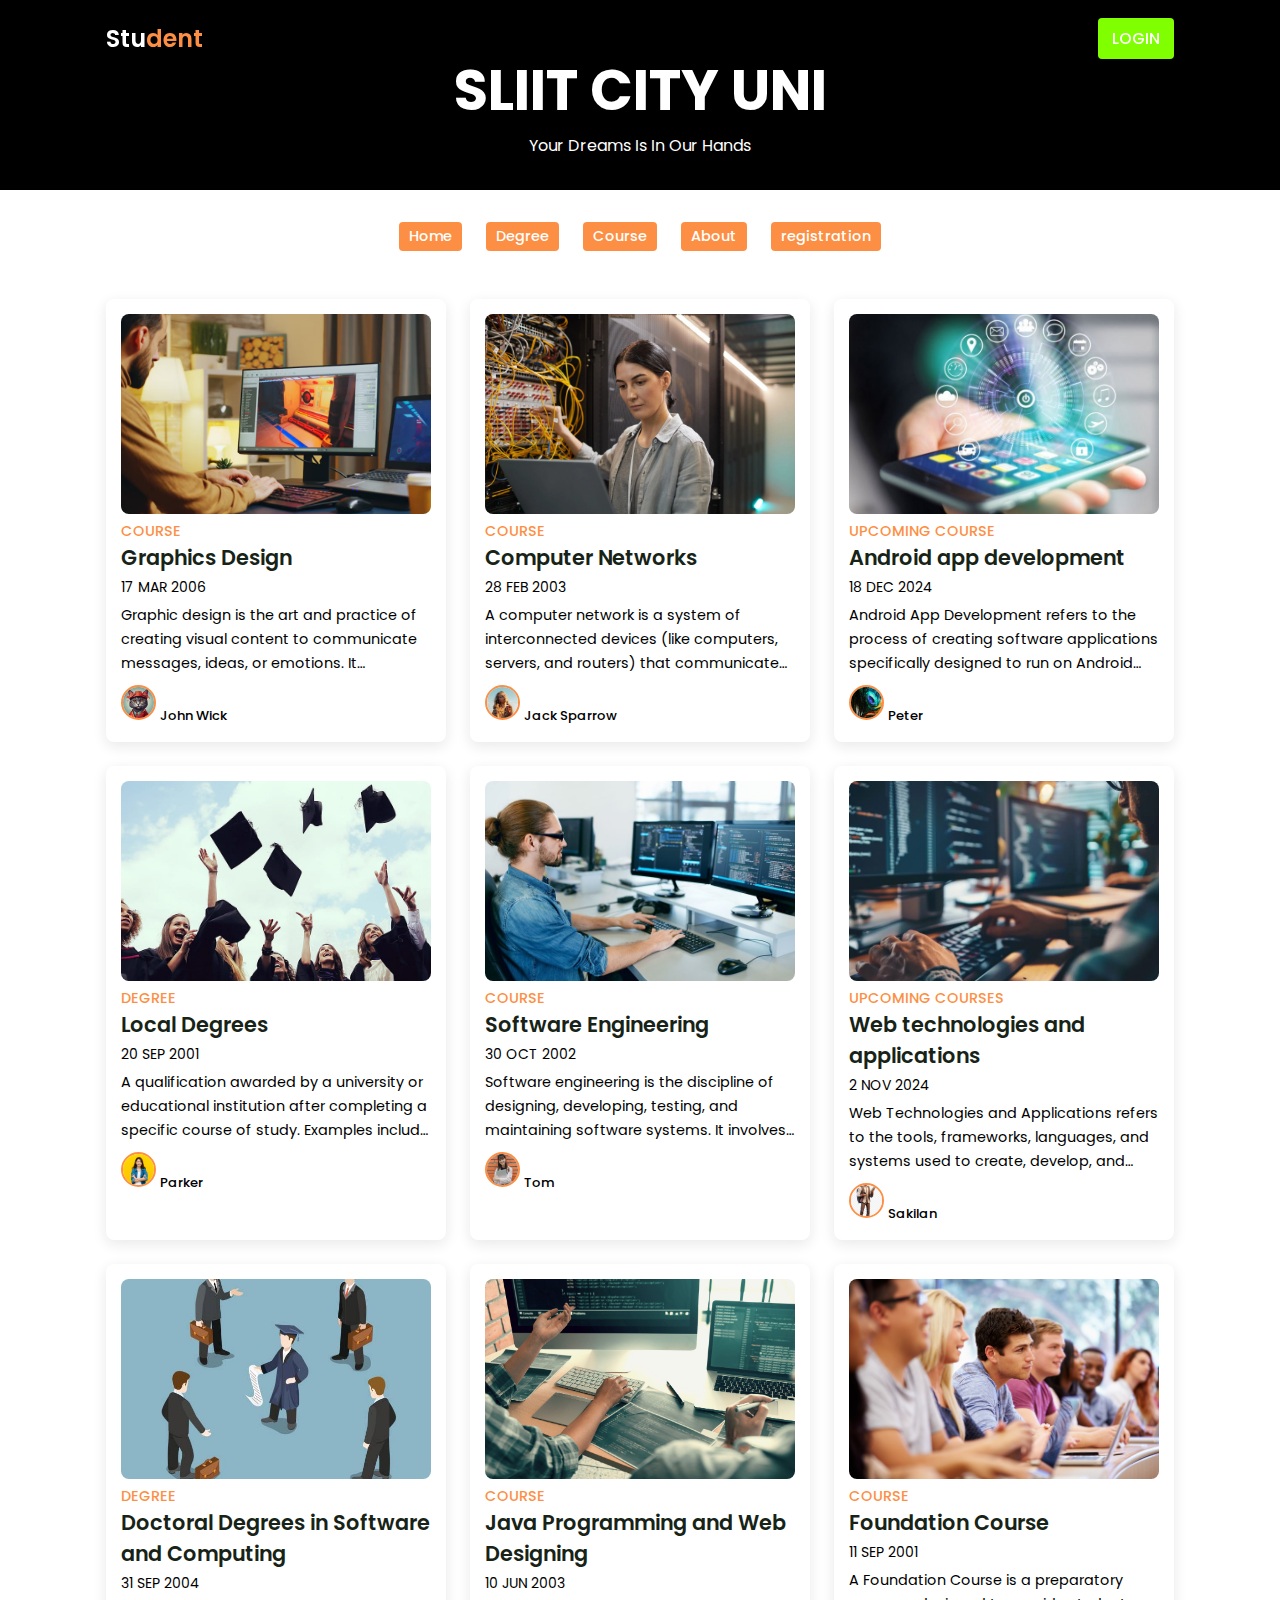
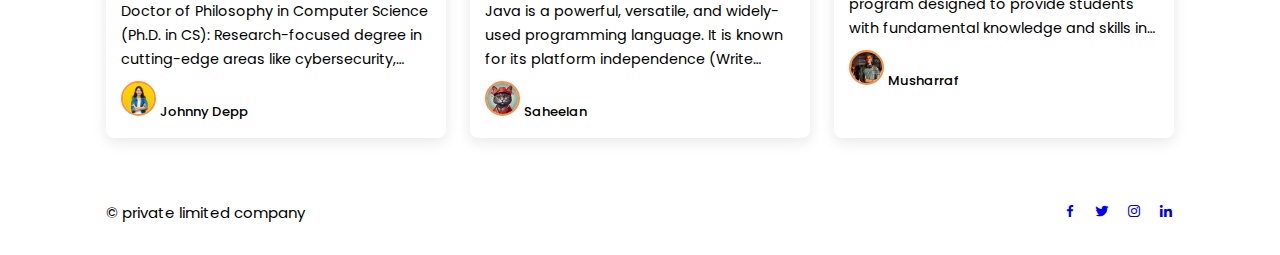
<file: index.html>
<!DOCTYPE html>
<html lang="en">
<head>
    <meta charset="UTF-8">
    <meta name="viewport" content="width=device-width, initial-scale=1.0">
    <title>Reposive BLog Website</title>
    <!--Link to css-->
    <link rel="stylesheet" href="style.css">
    <!--Box Icon-->
    <link href='https://unpkg.com/boxicons@2.1.4/css/boxicons.min.css' rel='stylesheet'>
</head>

<body>
<!--Header-->
<header>
    <!--Nav bar-->
    <div class="nav container">
    <!--Logo-->
    <a href="#" class="logo">Stu<span>dent</span></a>
    <!--Login btn-->
    <a href="#" class="login">Login</a>

</div>

</header>
<!--Home-->
<section class="home" id="home">
    <div class="home-text container">
        <h2 class="home-title">  SLIIT CITY UNI </h2>
        <span class="home-subtitle">Your Dreams Is In Our Hands</span>
    </div>
</section>
<!--Post Filter-->
<div class="post-filter container">
    <span class="filter-item active-filter" data-filter="all">Home</span>
    <span class="filter-item active-filter" data-filter="desing">Degree</span>
    <span class="filter-item active-filter" data-filter="tech">Course</span>
    <span class="filter-item active-filter" data-filter="mobile">About</span>
    <span class="filter-item active-filter" data-filter="mobile">registration</span>
</div>
<!--Posts-->
<section class="post container">
    <!--Post Box 1-->
    <div class="post-box mobile">
        <img src="img/1.jpg" alt="" class="post-img">
    <h2 class="category">Course</h2>
    <a href="post-page.html" class="post-title">
        Graphics Design
    </a>
    <span class="post-date">17 Mar 2006</span>
    <p class="post-decription">Graphic design is the art and practice of creating visual content to communicate messages, ideas, or emotions. It combines creativity, technology, and storytelling to design everything from logos and advertisements to websites and digital media.</p>
    <!--Profile-->
    <div clas="profile">
        <img src="img/11.jpg" alt="" class="profile-img">
        <span class="profile-name">John Wick</span>
    </div>
    </div>
    
     <!--Post Box 2-->
     <div class="post-box tech">
        <img src="img/9.jpg" alt="" class="post-img">
        <h2 class="category">Course</h2>
    <a href="post-page.html" class="post-title">
        Computer Networks
    </a>
    <span class="post-date">28 Feb 2003</span>
    <p class="post-decription">
A computer network is a system of interconnected devices (like computers, servers, and routers) that communicate and share resources using wired or wireless technologies.</p>
    <!--Profile-->
    <div clas="profile">
        <img src="img/12.jpg" alt="" class="profile-img">
        <span class="profile-name">Jack Sparrow</span>
    </div>
    </div>

     <!--Post Box 3-->
     <div class="post-box mobile">
        <img src="img/14.jpg" alt="" class="post-img">
    <h2 class="category">Upcoming Course </h2>
    <a href="post-page.html" class="post-title">
        Android app development
    </a>
    <span class="post-date">18 Dec 2024</span>
    <p class="post-decription">
        Android App Development refers to the process of creating software applications specifically designed to run on Android devices, such as smartphones, tablets, smartwatches, and other Android-powered devices. It involves designing, coding, testing, and deploying apps that provide functionality and user experiences tailored to Android's ecosystem.</p>
    <!--Profile-->
    <div clas="profile">
        <img src="img/10.jpg" alt="" class="profile-img">
        <span class="profile-name">Peter</span>
    </div>
    </div>

     <!--Post Box 4-->
     <div class="post-box desing">
        <img src="img/3.jpg" alt="" class="post-img">
    <h2 class="category">Degree</h2>
    <a href="post-page.html" class="post-title">
        Local Degrees
    </a>
    <span class="post-date">20 Sep 2001</span>
    <p class="post-decription">A qualification awarded by a university or educational institution after completing a specific course of study. Examples include Bachelor’s, Master’s, and Doctoral degrees.</p>
    <!--Profile-->
    <div clas="profile">
        <img src="img/profile-1.jpg" alt="" class="profile-img">
        <span class="profile-name">Parker</span>
    </div>
    </div>
    
     <!--Post Box 5-->
     <div class="post-box tech">
        <img src="img/2.jpg" alt="" class="post-img">
    <h2 class="category">Course</h2>
    <a href="post-page.html" class="post-title">
        Software Engineering
    </a>
    <span class="post-date">30 Oct 2002</span>
    <p class="post-decription">Software engineering is the discipline of designing, developing, testing, and maintaining software systems. It involves applying engineering principles to create reliable, efficient, and scalable software.</p>
    <!--Profile-->
    <div clas="profile">
        <img src="img/profile-2.jpg" alt="" class="profile-img">
        <span class="profile-name">Tom</span>
    </div>
    </div>

     <!--Post Box 6-->
     <div class="post-box mobile">
        <img src="img/15.jpg" alt="" class="post-img">
    <h2 class="category">Upcoming Courses</h2>
    <a href="post-page.html" class="post-title">
         Web technologies and applications
    </a>
    <span class="post-date">2 Nov 2024</span>
    <p class="post-decription">Web Technologies and Applications refers to the tools, frameworks, languages, and systems used to create, develop, and manage websites and web-based applications. These technologies enable the building of interactive, dynamic, and responsive web experiences.</p>
    <!--Profile-->
    <div clas="profile">
        <img src="img/cHJpdmF0ZS9sci9pbWFnZXMvd2Vic2l0ZS8yMDIzLTA4L3Jhd3BpeGVsb2ZmaWNlOV8zZF9jaGFyYWN0ZXJfaWxsdXN0cmF0aW9uX2Z1bGxib2R5X2lzb2xhdGVkX2luX19mY2Q2NjZjNy1mMzJjLTQ1MzQtYmQ3NS05NTI0NzgxZjUzYmNfMi5wbmc.png.webp" alt="" class="profile-img">
        <span class="profile-name">Sakilan</span>
    </div>
    </div>
     <!--Post Box 7-->
     <div class="post-box desing">
        <img src="img/7.jpg" alt="" class="post-img">
    <h2 class="category">Degree</h2>
    <a href="post-page.html" class="post-title">
        Doctoral Degrees in Software and Computing
    </a>
    <span class="post-date">31 Sep 2004</span>
    <p class="post-decription">Doctor of Philosophy in Computer Science (Ph.D. in CS): Research-focused degree in cutting-edge areas like cybersecurity, machine learning, and software systems.</p>
    <!--Profile-->
    <div clas="profile">
        <img src="img/profile-1.jpg" alt="" class="profile-img">
        <span class="profile-name">Johnny Depp</span>
    </div>
    </div>
    
     <!--Post Box 8-->
     <div class="post-box tech">
        <img src="img/6.jpg" alt="" class="post-img">
    <h2 class="category">Course</h2>
    <a href="post-page.html" class="post-title">
        Java Programming and Web Designing
    </a>
    <span class="post-date">10 Jun 2003</span>
    <p class="post-decription">Java is a powerful, versatile, and widely-used programming language. It is known for its platform independence (Write Once, Run Anywhere) and robustness. Java is used in various domains such as mobile development (Android), web applications, enterprise systems, and IoT devices.</p>
    <!--Profile-->
    <div clas="profile">
        <img src="img/11.jpg" alt="" class="profile-img">
        <span class="profile-name">Saheelan</span>
    </div>
    </div>

     <!--Post Box 9-->
     <div class="post-box">
        <img src="img/16.jpg" alt="" class="post-img">
    <h2 class="category">Course</h2>
    <a href="post-page.html" class="post-title">
        Foundation Course
    </a>
    <span class="post-date">11 Sep 2001</span>
    <p class="post-decription">A Foundation Course is a preparatory program designed to provide students with fundamental knowledge and skills in a specific subject or field before advancing to more advanced levels of study or specialization. It serves as an introduction to core concepts and helps build a solid base for future learning.</p>
    <!--Profile-->
    <div clas="profile">
        <img src="img/5.jpg" alt="" class="profile-img">
        <span class="profile-name">Musharraf</span>
    </div>
    </div>

</section>
<!--Footer-->
<div class="footer container">
    <p>&#169; private limited company </p>
    <div class="social">
        <a href="#"><i class='bx bxl-facebook' ></i></a>
        <a href="#"><i class='bx bxl-twitter' ></i></a>
        <a href="#"><i class='bx bxl-instagram' ></i></a>
        <a href="#"><i class='bx bxl-linkedin'></i></a>


    </div>
</div>


<!--Link to Jquery-->
<script src="https://code.jquery.com/jquery-3.7.1.js" integrity="sha256-eKhayi8LEQwp4NKxN+CfCh+3qOVUtJn3QNZ0TciWLP4=" crossorigin="anonymous"></script>

    <!--Link to Js -->
    <script src="main.js"></script>
</body>
</html>
</file>
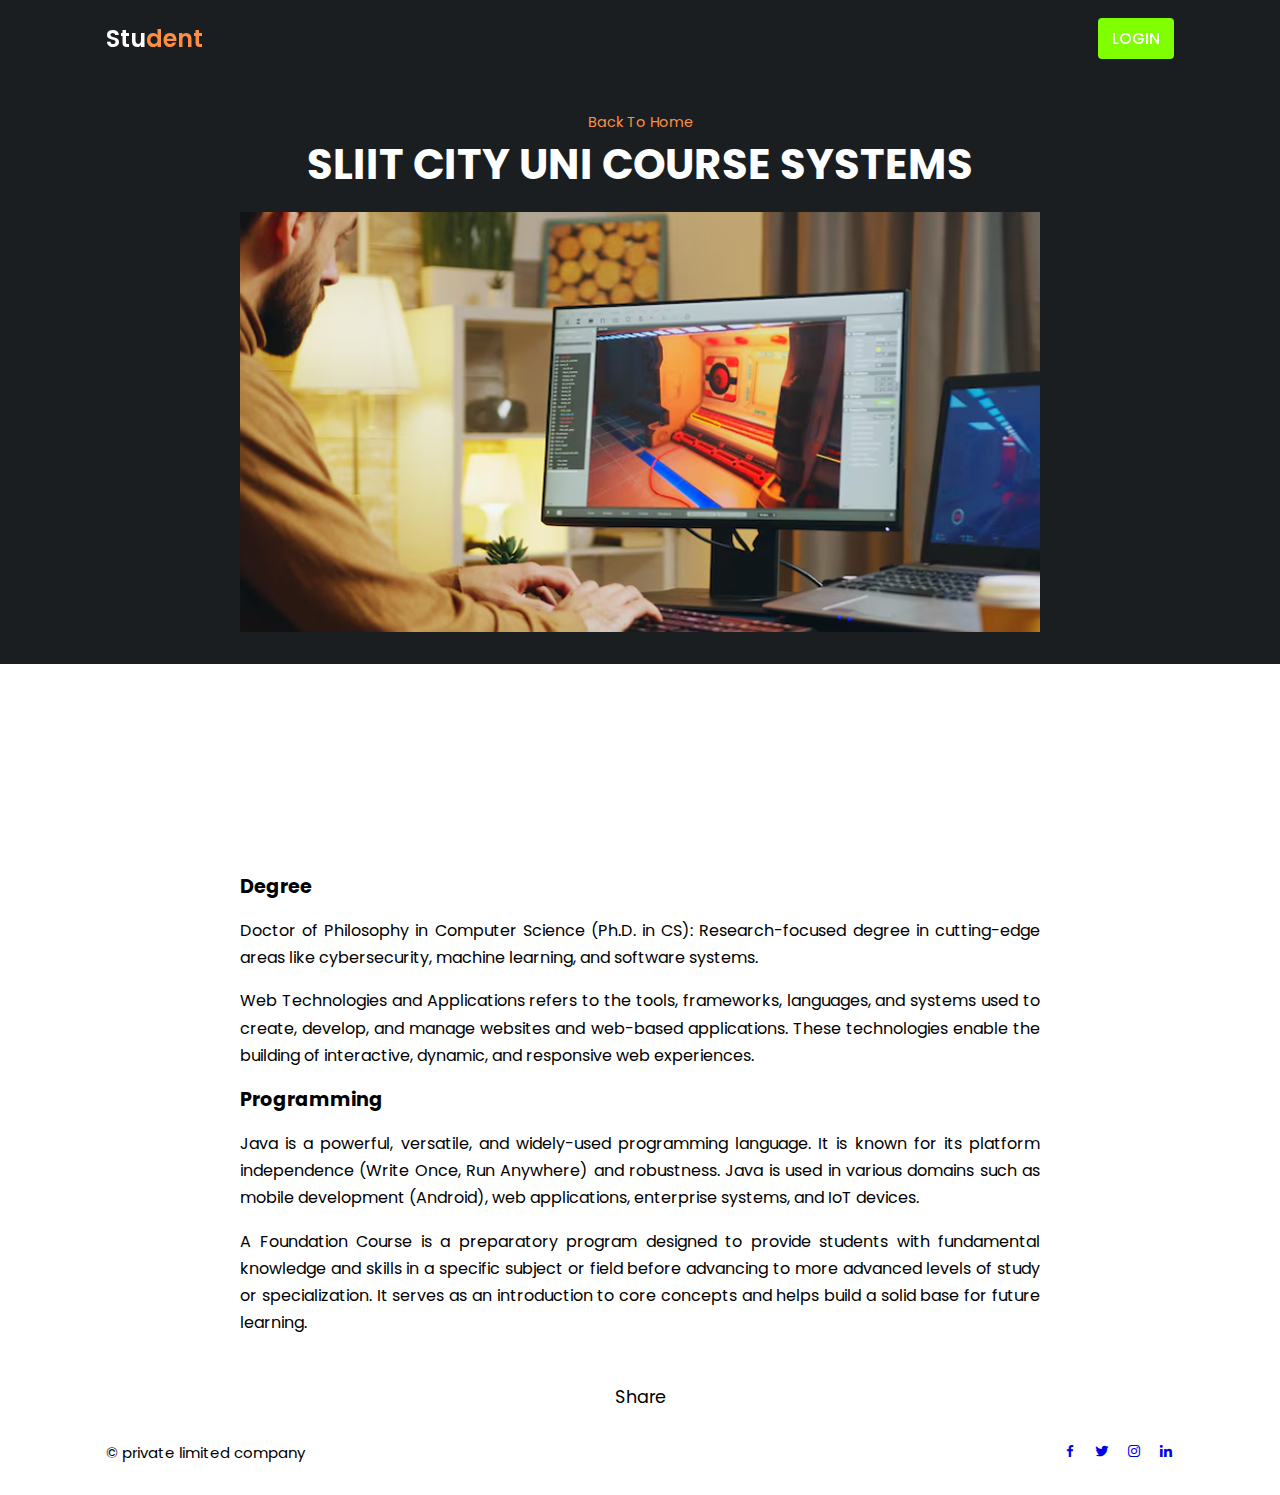
<file: post-page1.html>
<!DOCTYPE html>
<html lang="en">
<head>
    <meta charset="UTF-8">
    <meta name="viewport" content="width=device-width, initial-scale=1.0">
    <title>Post Page</title>
    <!--Link to css-->
    <link rel="stylesheet" href="style.css">
    <!--Box Icon-->
    <link href='https://unpkg.com/boxicons@2.1.4/css/boxicons.min.css' rel='stylesheet'>
</head>

<body>
<!--Header-->
<header>
    <!--Nav bar-->
    <div class="nav container">
    <!--Logo-->
    <a href="index.html" class="logo">Stu<span>dent</span></a>
    <!--Login btn-->
    <a href="#" class="login">Login</a>

</div>

</header>
<!--Post Content-->
<section class="post-header">
    <div class="header-content post-container">
        <!--Back To Home-->
        <a href="index.html" class="back-home">Back To Home</a>
        <!--Title-->
        <h1 class="header-title">SLIIT CITY UNI COURSE SYSTEMS </h1>
        <!--Post Images-->
        <img src="img/1.jpg" alt="" class="header-img">
    </div>
</section>



<!--Posts-->
<section class="post-content post-container">
    <h2 class="sub-heading">Degree</h2>
    <p class="post-text">Doctor of Philosophy in Computer Science (Ph.D. in CS): Research-focused degree in cutting-edge areas like cybersecurity, machine learning, and software systems.</p>
    <p class="post-text">Web Technologies and Applications refers to the tools, frameworks, languages, and systems used to create, develop, and manage websites and web-based applications. These technologies enable the building of interactive, dynamic, and responsive web experiences.</p>
   
    <h2 class="sub-heading">Programming</h2>
    <p class="post-text">Java is a powerful, versatile, and widely-used programming language. It is known for its platform independence (Write Once, Run Anywhere) and robustness. Java is used in various domains such as mobile development (Android), web applications, enterprise systems, and IoT devices.</p>
    <p class="post-text">A Foundation Course is a preparatory program designed to provide students with fundamental knowledge and skills in a specific subject or field before advancing to more advanced levels of study or specialization. It serves as an introduction to core concepts and helps build a solid base for future learning.</p>
   
</section>
<!--Share-->
<div class="share post-container">
    <span class="share-title">Share</span>
    
</div>
<!--Footer-->
<div class="footer container">
    <p>&#169; private limited company</p>
    <div class="social">
        <a href="#"><i class='bx bxl-facebook' ></i></a>
        <a href="#"><i class='bx bxl-twitter' ></i></a>
        <a href="#"><i class='bx bxl-instagram' ></i></a>
        <a href="#"><i class='bx bxl-linkedin'></i></a>


    </div>
</div>


<!--Link to Jquery-->
<script src="https://code.jquery.com/jquery-3.7.1.js" integrity="sha256-eKhayi8LEQwp4NKxN+CfCh+3qOVUtJn3QNZ0TciWLP4=" crossorigin="anonymous"></script>

    <!--Link to Js -->
    <script src="main.js"></script>
</body>
</html>
</file>
<file: style.css>
/* Google font*/
@import url('https://fonts.googleapis.com/css2?family=Poppins:ital,wght@0,100;0,200;0,300;0,400;0,500;0,600;0,700;0,800;0,900;1,100;1,200;1,300;1,400;1,500;1,600;1,700;1,800;1,900&family=Roboto:ital,wght@0,100;0,300;0,400;0,500;0,700;0,900;1,100;1,300;1,400;1,500;1,700;1,900&display=swap');
*{
    font-family: 'Poppins',sans-serif;
    margin: 0;
    padding: 0;
    scroll-behavior: smooth;
    scroll-padding-top:2rem ;
    box-sizing: border-box;
}
/*Variable*/
:root{
    --container-color:#1a1e21;
    --second-color:#fd8f44;
    --text-color:#172317;
    --bg-color:#fff;
}
::selection{
    color:var(--bg-color);
    background: var(--second-color);
}
a{
    text-decoration: none;

}
li{
    list-style: none;

}
img{
    width: 100%;
}
section{
    padding: 3rem 0 2rem;
}
.container{
    max-width: 1068px;
    margin: auto;
    width: 100%;
}
/* Header*/
header{
    position: fixed;
    top:0;
    left: 0;
    width:100%;
    z-index: 200;
}
header.shadow{
    background: var(--container-color);
    box-shadow: 0 1px 4px hsl(0 4% 14% / 10%);
    transition: 0.4s;
}
header.shadow.logo{
    color:var(--text-color);

}
.nav{
    display: flex;
    align-items: center;
    justify-content: space-between;
    padding: 18px 0;
}
.logo{
    font-size: 1.5rem;
    font-weight: 600;
    color:var(--bg-color);
    
}
.logo span{
    color:var(--second-color);
}
.login {
    padding: 8px 14px;
    text-transform: uppercase;
    font-weight:500 ;
    border-radius: 4px;
    background-color: chartreuse;
    color:var(--bg-color);
}
.login:hover{
    background: hsl(24, 98%, 58%);
    transition: 0.3s;
}
/* Home*/
.home {
    width:100%;
    min-height: var(--container-color);
    background: black;
    justify-content: center;
    align-items: center;

}
.home-text{
    color:var(--bg-color);
    text-align: center;
}
.home-title{
    font-size: 3.5rem;

}
.home-subtitle{
    font-size: 1rem;
    font-weight: 400;

}
/*Post Filter*/
.post-filter{
    display: flex;
    justify-content: center;
    align-items: center;
    column-gap: 1.5rem;
    margin-top: 2rem !important;
}
.filter-item{
    font-size: 0.9rem;
    font-weight: 500;
    cursor: pointer;
}
.active-filter{
    background: var(--second-color);
    color:var(--bg-color);
    padding: 4px 10px;
    border-radius: 4px;
}
/*Post */
.post{
    display: grid;
    grid-template-columns: repeat(auto-fit,minmax(280px,auto));
    justify-content: center;
    gap:1.5rem;
}
.post-box{
    background: var(--bg-color);
    box-shadow: 0 4px 14px hsl(355deg 25% 15% /10%);
    padding: 15px;
    border-radius: 0.5rem;
}
.post-img{
    width: 100%;
    height: 200px;
    object-fit: cover;
    object-position: center;
    border-radius: 0.5rem;

}
.category{
    font-size: 0.9rem;
    font-weight: 500;
    text-transform: uppercase;
    color:var(--second-color);
}
.post-title{
    font-size: 1.3rem;
    font-weight: 600;
    color:var(--text-color);
    /*To Remain Title In 2 Line*/
    display: -webkit-box;
    -webkit-line-clamp: 2;
    -webkit-box-orient:  vertical;
    overflow: hidden;
}
.post-date{
    display: flex;
    font-size: 0.875rem;
    text-transform: uppercase;
    font-weight: 400;
    margin-top: 4px;
}
.post-decription{
    font-size: 0.9rem;
    line-height: 1.5rem;
    margin: 5px 0 10px;
    /*To Remain Title In 3 Line*/
    display: -webkit-box;
    -webkit-line-clamp: 3;
    -webkit-box-orient:  vertical;
    overflow: hidden;
}
.profile{
    display: flex;
    align-items: center;
    gap:10px;
}
.profile-img{
    width: 35px;
    height: 35px;
    border-radius:50% ;
    object-fit: cover;
    object-position: center;
    border: 2px solid var(--second-color);
}
.profile-name{
    font-size: 0.82rem;
    font-weight: 500;
}
.footer{
    display: flex;
    justify-content: space-between;
    align-items: center;
    padding:30px 0;
}
.footer p{
    font-size: 0.938rem;

}
.social{
    display: flex;
    align-items: center;
    column-gap: 1rem;
}
.social.bx{
    font-size: 1.4rem;
    color:var(--text-color);
}
.social.bx:hover{
    color:red;
    transition: 0.3s all linear;

}
/*Post Content*/
.post-header{
    width:100%;
    height: 500;
    background: var(--container-color);
}
.post-container{
    max-width: 800px;
    margin: auto;
    width:100%;
}
.header-content{
    display: flex;
    flex-direction: column;
    align-items: center;
    margin-top: 4rem !important;
}
.back-home{
    color:var(--second-color);
    font-size: 0.9rem;

}
.header-title{
    width:90%;
    font-size: 2.6rem;
    color:var(--bg-color);
    text-align: center;
    margin-bottom: 1rem;
}
.header-img{
    width: 100%;
    height: 420px;
    object-fit: cover;
    object-position: center;

}
.post-content{
    margin-top: 10rem !important;
}
.sub-heading{
    font-size: 1.2rem;
}
.post-text{
    font-size: 1rem;
    line-height: 1.7rem;
    margin: 1rem 0;
    text-align: justify;
}
/*Share*/
.share{
    display: flex;
    flex-direction: column;
    align-items: center;
    row-gap: 1rem;

}
.share-title{
    font-size: 1.1rem;
}
/*Resposive*/
@media(max-width:1068px){
    .container{
        
        margin: 0 auto;
        width:95%;
    }
    .home-text{
        width: 100%;
    }
}

@media(max-width:800px){
    .nav{
        padding: 14px 0 ;
    }
    .post-container{
        margin: 0 auto;
        width:95%;
    }
}

@media(max-width:768px){
    .nav{
        padding: 10px 0 ;
    }
    section{
        padding: 2rem 0;
    }
    .header-content{
        margin-top: 3rem !important;

    }
    .home{
        min-height: 380px;
    }
    .home-title{
        font-size: 3rem;
    }
    .header-title{
        font-size: 2rem;
    }
    .header-img{
        width: 100%;
        height: 370px;
        object-fit: cover;
        object-position: center;

    }
    .header-img{
        height: 370px;
    }
    .post-header{
        
        height: 435px;
        
    }
    .post-content{
        margin-top: 9rem !important;
    }
}
@media(max-width:570px)
{
    .post-header{
        height: 390px;
    }
    .header-title{
        width:100%;
        
    }
    .header-img{
        height: 340px;
    }
    .footer{
        flex-direction: column;
        row-gap: 1rem;
        padding:20px 0;
        text-align: center;

    }
}
@media(max-width:360px){
    .home-title{
        font-size: 2rem;

    }
    .home-subtitle{
        font-size: 0.9rem;
    }
    .home{
        min-height: 300px;
    }
    .post-box{
        padding: 10px;
    }
}/* Google font*/
@import url('https://fonts.googleapis.com/css2?family=Poppins:ital,wght@0,100;0,200;0,300;0,400;0,500;0,600;0,700;0,800;0,900;1,100;1,200;1,300;1,400;1,500;1,600;1,700;1,800;1,900&family=Roboto:ital,wght@0,100;0,300;0,400;0,500;0,700;0,900;1,100;1,300;1,400;1,500;1,700;1,900&display=swap');
*{
    font-family: 'Poppins',sans-serif;
    margin: 0;
    padding: 0;
    scroll-behavior: smooth;
    scroll-padding-top:2rem ;
    box-sizing: border-box;
}
/*Variable*/
:root{
    --container-color:#1a1e21;
    --second-color:#fd8f44;
    --text-color:#172317;
    --bg-color:#fff;
}
::selection{
    color:var(--bg-color);
    background: var(--second-color);
}
a{
    text-decoration: none;

}
li{
    list-style: none;

}
img{
    width: 100%;
}
section{
    padding: 3rem 0 2rem;
}
.container{
    max-width: 1068px;
    margin: auto;
    width: 100%;
}
/* Header*/
header{
    position: fixed;
    top:0;
    left: 0;
    width:100%;
    z-index: 200;
}
header.shadow{
    background: var(--container-color);
    box-shadow: 0 1px 4px hsl(0 4% 14% / 10%);
    transition: 0.4s;
}
header.shadow.logo{
    color:var(--text-color);

}
.nav{
    display: flex;
    align-items: center;
    justify-content: space-between;
    padding: 18px 0;
}
.logo{
    font-size: 1.5rem;
    font-weight: 600;
    color:var(--bg-color);
    
}
.logo span{
    color:var(--second-color);
}
.login {
    padding: 8px 14px;
    text-transform: uppercase;
    font-weight:500 ;
    border-radius: 4px;
    background-color: chartreuse;
    color:var(--bg-color);
}
.login:hover{
    background: hsl(0, 100%, 50%);
    transition: 0.3s;
}
/* Home*/
.home {
    width:100%;
    min-height: var(--container-color);
    background: black;
    justify-content: center;
    align-items: center;

}
.home-text{
    color:var(--bg-color);
    text-align: center;
}
.home-title{
    font-size: 3.5rem;

}
.home-subtitle{
    font-size: 1rem;
    font-weight: 400;

}
/*Post Filter*/
.post-filter{
    display: flex;
    justify-content: center;
    align-items: center;
    column-gap: 1.5rem;
    margin-top: 2rem !important;
}
.filter-item{
    font-size: 0.9rem;
    font-weight: 500;
    cursor: pointer;
}
.active-filter{
    background: var(--second-color);
    color:var(--bg-color);
    padding: 4px 10px;
    border-radius: 4px;
}
/*Post */
.post{
    display: grid;
    grid-template-columns: repeat(auto-fit,minmax(280px,auto));
    justify-content: center;
    gap:1.5rem;
}
.post-box{
    background: var(--bg-color);
    box-shadow: 0 4px 14px hsl(355deg 25% 15% /10%);
    padding: 15px;
    border-radius: 0.5rem;
}
.post-img{
    width: 100%;
    height: 200px;
    object-fit: cover;
    object-position: center;
    border-radius: 0.5rem;

}
.category{
    font-size: 0.9rem;
    font-weight: 500;
    text-transform: uppercase;
    color:var(--second-color);
}
.post-title{
    font-size: 1.3rem;
    font-weight: 600;
    color:var(--text-color);
    /*To Remain Title In 2 Line*/
    display: -webkit-box;
    -webkit-line-clamp: 2;
    -webkit-box-orient:  vertical;
    overflow: hidden;
}
.post-date{
    display: flex;
    font-size: 0.875rem;
    text-transform: uppercase;
    font-weight: 400;
    margin-top: 4px;
}
.post-decription{
    font-size: 0.9rem;
    line-height: 1.5rem;
    margin: 5px 0 10px;
    /*To Remain Title In 3 Line*/
    display: -webkit-box;
    -webkit-line-clamp: 3;
    -webkit-box-orient:  vertical;
    overflow: hidden;
}
.profile{
    display: flex;
    align-items: center;
    gap:10px;
}
.profile-img{
    width: 35px;
    height: 35px;
    border-radius:50% ;
    object-fit: cover;
    object-position: center;
    border: 2px solid var(--second-color);
}
.profile-name{
    font-size: 0.82rem;
    font-weight: 500;
}
.footer{
    display: flex;
    justify-content: space-between;
    align-items: center;
    padding:30px 0;
}
.footer p{
    font-size: 0.938rem;

}
.social{
    display: flex;
    align-items: center;
    column-gap: 1rem;
}
.social.bx{
    font-size: 1.4rem;
    color:var(--text-color);
}
.social.bx:hover{
    color:red;
    transition: 0.3s all linear;

}
/*Post Content*/
.post-header{
    width:100%;
    height: 500;
    background: var(--container-color);
}
.post-container{
    max-width: 800px;
    margin: auto;
    width:100%;
}
.header-content{
    display: flex;
    flex-direction: column;
    align-items: center;
    margin-top: 4rem !important;
}
.back-home{
    color:var(--second-color);
    font-size: 0.9rem;

}
.header-title{
    width:90%;
    font-size: 2.6rem;
    color:var(--bg-color);
    text-align: center;
    margin-bottom: 1rem;
}
.header-img{
    width: 100%;
    height: 420px;
    object-fit: cover;
    object-position: center;

}
.post-content{
    margin-top: 10rem !important;
}
.sub-heading{
    font-size: 1.2rem;
}
.post-text{
    font-size: 1rem;
    line-height: 1.7rem;
    margin: 1rem 0;
    text-align: justify;
}
/*Share*/
.share{
    display: flex;
    flex-direction: column;
    align-items: center;
    row-gap: 1rem;

}
.share-title{
    font-size: 1.1rem;
}
/*Resposive*/
@media(max-width:1068px){
    .container{
        
        margin: 0 auto;
        width:95%;
    }
    .home-text{
        width: 100%;
    }
}

@media(max-width:800px){
    .nav{
        padding: 14px 0 ;
    }
    .post-container{
        margin: 0 auto;
        width:95%;
    }
}

@media(max-width:768px){
    .nav{
        padding: 10px 0 ;
    }
    section{
        padding: 2rem 0;
    }
    .header-content{
        margin-top: 3rem !important;

    }
    .home{
        min-height: 380px;
    }
    .home-title{
        font-size: 3rem;
    }
    .header-title{
        font-size: 2rem;
    }
    .header-img{
        width: 100%;
        height: 370px;
        object-fit: cover;
        object-position: center;

    }
    .header-img{
        height: 370px;
    }
    .post-header{
        
        height: 435px;
        
    }
    .post-content{
        margin-top: 9rem !important;
    }
}
@media(max-width:570px)
{
    .post-header{
        height: 390px;
    }
    .header-title{
        width:100%;
        
    }
    .header-img{
        height: 340px;
    }
    .footer{
        flex-direction: column;
        row-gap: 1rem;
        padding:20px 0;
        text-align: center;

    }
}
@media(max-width:360px){
    .home-title{
        font-size: 2rem;

    }
    .home-subtitle{
        font-size: 0.9rem;
    }
    .home{
        min-height: 300px;
    }
    .post-box{
        padding: 10px;
    }
}
</file>
